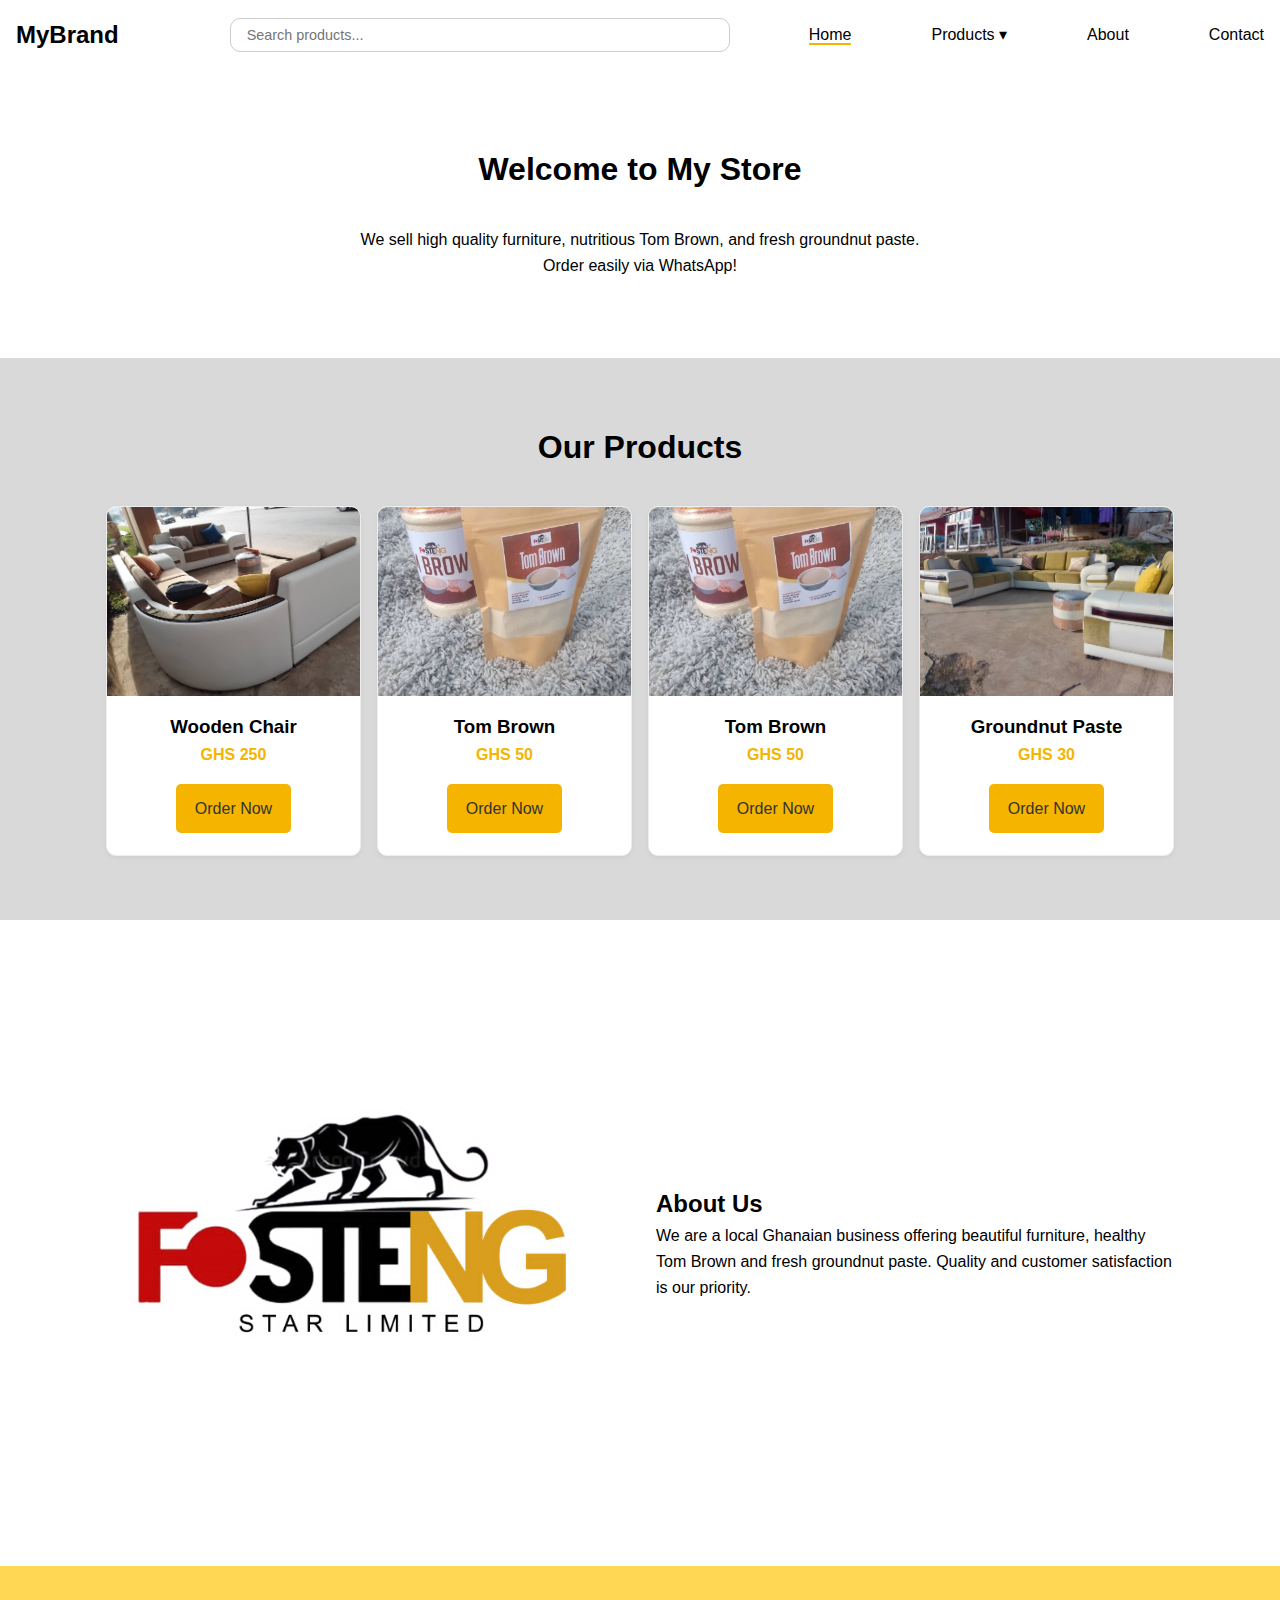
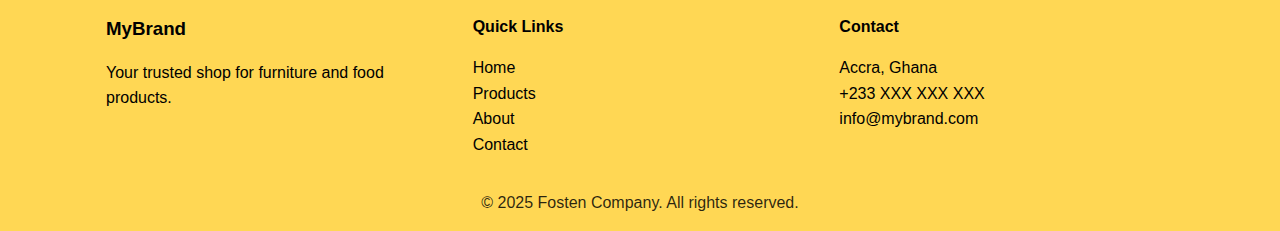
<file: index.html>
<!DOCTYPE html>
<html lang="en">
<head>
  <meta charset="UTF-8" />
  <meta name="viewport" content="width=device-width, initial-scale=1.0" />
  <title>My Products Website</title>
  <link rel="stylesheet" href="style.css" />
</head>
<body>

 <!-- Navbar -->
<nav class="navbar">
  <div class="nav-header">
    <div class="logo">MyBrand</div>

    <!-- 🔍 Search Bar added here -->
    <div class="nav-search">
      <input type="text" id="productSearch" placeholder="Search products...">
    </div>
    
    <ul class="nav-links">
      <li><a href="#" class="active">Home</a></li>
      <li class="dropdown">
        <a href="#">Products ▾</a>
        <ul class="dropdown-menu">
          <li><a href="furniture.html">Furnitures</a></li>
          <li><a href="foodBeverages.html">Food & Beverages</a></li>
        </ul>
      </li>
      <li><a href="#">About</a></li>
      <li><a href="#">Contact</a></li>
    </ul>

    <button class="hamburger">&#9776;</button>
  </div>
</nav>
<div class="mobile-overlay"></div>


  <!-- Hero Section -->
  <section class="section">
    <div class="container">
      <h1 class="section-title">Welcome to My Store</h1>
      <p style="text-align:center; max-width:600px; margin:1rem auto;">
        We sell high quality furniture, nutritious Tom Brown, and fresh groundnut paste.
        Order easily via WhatsApp!
      </p>
    </div>
  </section>

 <!-- Products Grid -->
<section class="section bg-light">
  <div class="container">
    <h2 class="section-title">Our Products</h2>

    <div class="grid" id="productsGrid">
      <div class="card">
        <div class="card-image">
          <img src="WhatsApp Image 2025-09-16 at 15.06.10_eca6fc6e.jpg" alt="Wooden Chair">
        </div>
        <div class="card-body">
          <h3>Wooden Chair</h3>
          <p class="price">GHS 250</p>
          <a href="https://wa.me/233xxxxxxxxx?text=I'm%20interested%20in%20Wooden%20Chair" class="btn btn-primary">Order Now</a>
        </div>
      </div>

      <div class="card">
        <div class="card-image">
          <img src="WhatsApp Image 2025-09-16 at 15.06.05_c3cac1b8.jpg" alt="Tom Brown">
        </div>
        <div class="card-body">
          <h3>Tom Brown</h3>
          <p class="price">GHS 50</p>
          <a href="https://wa.me/233xxxxxxxxx?text=I'm%20interested%20in%20Tom%20Brown" class="btn btn-primary">Order Now</a>
        </div>
      </div>


      <div class="card">
        <div class="card-image">
          <img src="WhatsApp Image 2025-09-16 at 15.06.05_c3cac1b8.jpg" alt="Tom Brown">
        </div>
        <div class="card-body">
          <h3>Tom Brown</h3>
          <p class="price">GHS 50</p>
          <a href="https://wa.me/233xxxxxxxxx?text=I'm%20interested%20in%20Tom%20Brown" class="btn btn-primary">Order Now</a>
        </div>
      </div>

      <div class="card">
        <div class="card-image">
          <img src="WhatsApp Image 2025-09-16 at 15.06.11_dd392df0.jpg" alt="Groundnut Paste">
        </div>
        <div class="card-body">
          <h3>Groundnut Paste</h3>
          <p class="price">GHS 30</p>
          <a href="https://wa.me/233xxxxxxxxx?text=I'm%20interested%20in%20Groundnut%20Paste" class="btn btn-primary">Order Now</a>
        </div>
      </div>
    </div>
  </div>
</section>
  <!-- About -->
  <section class="section">
    <div class="container about-snippet">
      <img src="WhatsApp Image 2025-09-16 at 15.06.07_6231b3d2.jpg" alt="About Us">
      <div>
        <h2>About Us</h2>
        <p>We are a local Ghanaian business offering beautiful furniture, healthy Tom Brown and fresh groundnut paste. Quality and customer satisfaction is our priority.</p>
      </div>
    </div>
  </section>

  <!-- Footer -->
  <footer>
    <div class="container footer-content">
      <div>
        <h3>MyBrand</h3>
        <p>Your trusted shop for furniture and food products.</p>
      </div>
      <div>
        <h4>Quick Links</h4>
        <a href="#">Home</a><br>
        <a href="#">Products</a><br>
        <a href="#">About</a><br>
        <a href="#">Contact</a>
      </div>
      <div>
        <h4>Contact</h4>
        <p>Accra, Ghana</p>
        <p>+233 XXX XXX XXX</p>
        <p>info@mybrand.com</p>
      </div>
    </div>
    <p style="text-align:center; color:#030303d7;">&copy; 2025 Fosten Company. All rights reserved.</p>
  </footer>
 <script>
  const hamburger = document.querySelector('.hamburger');
const navLinks = document.querySelector('.nav-links');
const dropdowns = document.querySelectorAll('.nav-links .dropdown');
const overlay = document.querySelector('.mobile-overlay');

// Mobile menu toggle
hamburger.addEventListener('click', () => {
  const isOpen = navLinks.classList.toggle('show');
  overlay.style.display = isOpen ? 'block' : 'none';
});

// Close menu when clicking overlay
overlay.addEventListener('click', () => {
  navLinks.classList.remove('show');
  overlay.style.display = 'none';
});

// Dropdown click toggle for mobile
dropdowns.forEach(dropdown => {
  const link = dropdown.querySelector('a');
  link.addEventListener('click', (e) => {
    if(window.innerWidth <= 768) {
      e.preventDefault();
      dropdown.classList.toggle('show');
    }
  });
});

// Close dropdown if clicking outside
document.addEventListener('click', (e) => {
  if(window.innerWidth <= 768 && !navLinks.contains(e.target) && !hamburger.contains(e.target)) {
    navLinks.classList.remove('show');
    overlay.style.display = 'none';
    dropdowns.forEach(d => d.classList.remove('show'));
  }
});

// Reset mobile menu on resize
window.addEventListener('resize', () => {
  if(window.innerWidth > 768) {
    navLinks.classList.remove('show');
    overlay.style.display = 'none';
    dropdowns.forEach(d => d.classList.remove('show'));
  }
});


    // Reset mobile menu on resize
    window.addEventListener('resize', () => {
      if(window.innerWidth > 768) {
        navLinks.classList.remove('show');
        dropdowns.forEach(dropdown => dropdown.classList.remove('show'));
      }
    });

   const searchInput = document.getElementById('productSearch');
  const cards = document.querySelectorAll('.card');

  searchInput.addEventListener('input', () => {
    const filter = searchInput.value.toLowerCase();
    cards.forEach(card => {
      const productName = card.querySelector('h3').textContent.toLowerCase();
      card.style.display = productName.includes(filter) ? 'flex' : 'none'; // maintain flex layout
    });
  });
</script>
</body>
</html>
</file>
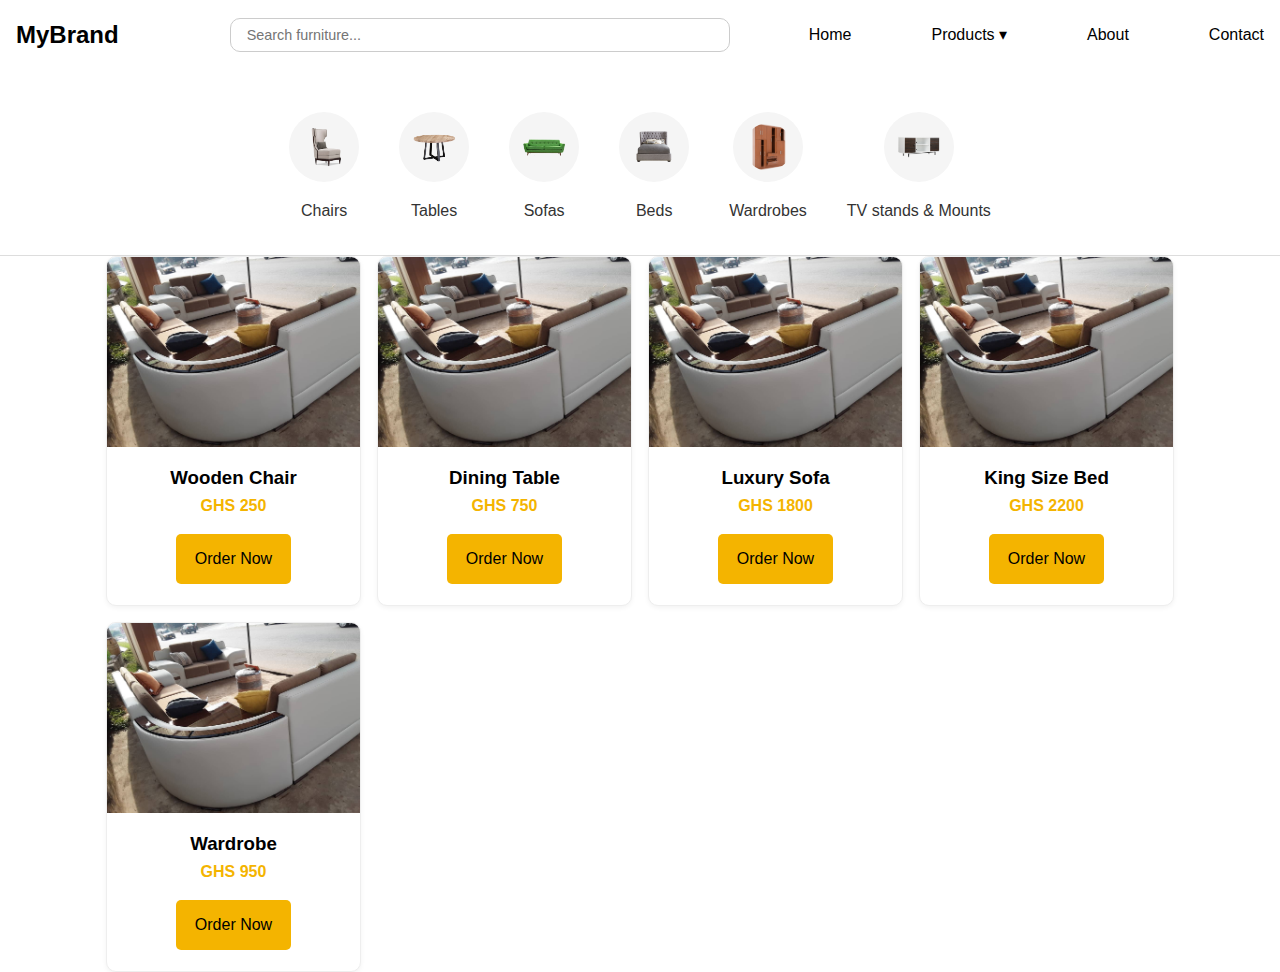
<file: furniture.html>
<!DOCTYPE html>
<html lang="en">
<head>
  <meta charset="UTF-8" />
  <meta name="viewport" content="width=device-width, initial-scale=1.0" />
  <title>Furniture Store</title>
  <link rel="stylesheet" href="style.css" />
  <style>
   :root {
  --primary: #f4b400;
}



/* --- Category Bar --- */
.category-bar {
  display: flex;
  flex-wrap: wrap;         /* allows wrapping on small screens */
  justify-content: center; /* centers them horizontally */
  gap: 2.5rem;              /* ⬅ increased space between icons */
  padding: 2rem 1rem;
  background: #fff;
  border-bottom: 1px solid #ddd;
}

.category-bar::-webkit-scrollbar {
  display: none;
}

.category {
  flex: 0 0 auto;
  text-align: center;
  cursor: pointer;
  transition: transform 0.2s;
}

.category:hover {
  transform: scale(1.05);
}

.category img {
  width: 70px;           /* slightly bigger icons */
  height: 70px;
  object-fit: contain;
  border-radius: 50%;
  background: #f5f5f5;
  padding: 0.7rem;
  margin-bottom: 0.5rem;
}

.category span {
  display: block;
  font-size: 1rem;
  color: #333;
}

/* Grid + Cards */
.grid {
  display: grid;
  grid-template-columns: repeat(auto-fill, minmax(250px, 1fr));
  gap: 1rem;
  justify-content: start; /* prevents single card from stretching */
  align-items: start;
}

.card {
  display: flex;
  flex-direction: column;
  border: 1px solid #eee;
  border-radius: 10px;
  background: #fff;
  box-shadow: 0 2px 5px rgba(0,0,0,0.05);
  overflow: hidden;
  transition: transform 0.3s ease, box-shadow 0.3s ease;
  height: auto;
  min-height: 350px;
  max-width: 300px; /* prevents card from stretching */
  margin: 0 auto;    /* center single card */
}

.card:hover {
  transform: translateY(-5px);
  box-shadow: 0 5px 15px rgba(0,0,0,0.1);
}

.card-image {
  width: 100%;
  aspect-ratio: 4 / 3; /* keep the same ratio */
  overflow: hidden;
  max-height: 280px; /* increase height slightly */
}

.card-image img {
  width: 100%;
  height: 100%;
  object-fit: cover;
  display: block;
}


.card-body {
  padding: 1rem;
  text-align: center;
}

.price {
  color: var(--primary);
  font-weight: bold;
  margin-bottom: 1rem;
}

.btn {
  display: inline-block;
  background-color: #f4b400;
  padding: 0.75rem 1.2rem;
  border-radius: 5px;
  text-align: center;
  font-weight: 500;
  transition: 0.3s;
}

.btn-primary {
  background: var(--primary);
  color: #333;
}

.btn:hover {
  opacity: 0.9;
}

.nav-search {
  justify-self: center;
  width: 100%;
  max-width: 500px;
}

.nav-search input {
  padding: 0.5rem 1rem;
  border: 1px solid #ccc;
  border-radius: 10px;
  font-size: 0.9rem;
  width: 100%;
}

@media (max-width: 768px) {
  .nav-search {
    max-width: 900px;
  }

  .nav-search input {
    font-size: 0.8rem;
    padding: 0.4rem 0.8rem;
  }
}

  </style>
</head>
<body>

<nav class="navbar">
  <div class="nav-header">
    <div class="logo">MyBrand</div>

    <!-- 👇 Furniture search bar inside navbar -->
    <div class="nav-search">
  <input type="text" id="productSearch" placeholder="Search furniture...">
</div>

    <ul class="nav-links">
      <li><a href="index.html">Home</a></li>
      <li class="dropdown">
        <a href="#">Products ▾</a>
        <ul class="dropdown-menu">
          <li><a href="furniture.html" class="active">Furnitures</a></li>
          <li><a href="foodBeverages.html">Food & Beverages</a></li>
        </ul>
      </li>
      <li><a href="#">About</a></li>
      <li><a href="#">Contact</a></li>
    </ul>

    <button class="hamburger">&#9776;</button>
  </div>
</nav>

  <div class="mobile-overlay"></div>

  <!-- Furniture Categories -->
  <section class="category-bar">
    <div class="category" data-category="chairs">
      <img src="pngwing.com (1).png" alt="Chairs">
      <span>Chairs</span>
    </div>
    <div class="category" data-category="tables">
      <img src="pngwing.com (2).png" alt="Tables">
      <span>Tables</span>
    </div>
    <div class="category" data-category="sofas">
      <img src="pngwing.com (3).png" alt="Sofas">
      <span>Sofas</span>
    </div>
    <div class="category" data-category="beds">
      <img src="pngwing.com (5).png" alt="Beds">
      <span>Beds</span>
    </div>
    <div class="category" data-category="wardrobes">
      <img src="pngwing.com (7).png" alt="Wardrobes">
      <span>Wardrobes</span>
    </div>

    <div class="category" data-category="wardrobes">
      <img src="TV stand.png" alt="Wardrobes">
      <span>TV stands & Mounts</span>
    </div>
  </section>

  <!-- Furniture Products -->
  <div class="container">
    <div class="grid" id="productsGrid">
      <div class="card" data-category="chairs">
        <div class="card-image"><img src="WhatsApp Image 2025-09-16 at 15.06.10_eca6fc6e.jpg" alt="Wooden Chair"></div>
        <div class="card-body">
          <h3>Wooden Chair</h3>
          <p class="price">GHS 250</p>
          <a href="#" class="btn">Order Now</a>
        </div>
      </div>

      <div class="card" data-category="tables">
        <div class="card-image"><img src="WhatsApp Image 2025-09-16 at 15.06.10_eca6fc6e.jpg" alt="Dining Table"></div>
        <div class="card-body">
          <h3>Dining Table</h3>
          <p class="price">GHS 750</p>
          <a href="#" class="btn">Order Now</a>
        </div>
      </div>

      <div class="card" data-category="sofas">
        <div class="card-image"><img src="WhatsApp Image 2025-09-16 at 15.06.10_eca6fc6e.jpg" alt="Luxury Sofa"></div>
        <div class="card-body">
          <h3>Luxury Sofa</h3>
          <p class="price">GHS 1800</p>
          <a href="#" class="btn">Order Now</a>
        </div>
      </div>

      <div class="card" data-category="beds">
        <div class="card-image"><img src="WhatsApp Image 2025-09-16 at 15.06.10_eca6fc6e.jpg" alt="King Size Bed"></div>
        <div class="card-body">
          <h3>King Size Bed</h3>
          <p class="price">GHS 2200</p>
          <a href="#" class="btn">Order Now</a>
        </div>
      </div>

      <div class="card" data-category="wardrobes">
        <div class="card-image"><img src="WhatsApp Image 2025-09-16 at 15.06.10_eca6fc6e.jpg" alt="Wardrobe"></div>
        <div class="card-body">
          <h3>Wardrobe</h3>
          <p class="price">GHS 950</p>
          <a href="#" class="btn">Order Now</a>
        </div>
      </div>
    </div>
  </div>

  <script>
    // Mobile nav toggle
    const hamburger = document.querySelector('.hamburger');
    const navLinks = document.querySelector('.nav-links');
    const overlay = document.querySelector('.mobile-overlay');
    hamburger.addEventListener('click', () => {
      const isOpen = navLinks.classList.toggle('show');
      overlay.style.display = isOpen ? 'block' : 'none';
    });
    overlay.addEventListener('click', () => {
      navLinks.classList.remove('show');
      overlay.style.display = 'none';
    });

    // Search
    const searchInput = document.getElementById('productSearch');
    const cards = document.querySelectorAll('.card');
    searchInput.addEventListener('input', () => {
      const filter = searchInput.value.toLowerCase();
      cards.forEach(card => {
        const productName = card.querySelector('h3').textContent.toLowerCase();
        card.style.display = productName.includes(filter) ? 'flex' : 'none';
      });
    });

    // Category filter
    const categories = document.querySelectorAll('.category');
    categories.forEach(cat => {
      cat.addEventListener('click', () => {
        const type = cat.dataset.category;
        cards.forEach(card => {
          card.style.display = card.dataset.category === type ? 'flex' : 'none';
        });
      });
    });
  </script>
</body>
</html>
</file>
<file: style.css>
:root {
  --primary: #f4b400;
  --dark: #ffffff;
  --light: #d9d9d9;
  --text: #000000;
}

* {
  box-sizing: border-box;
  margin: 0;
  padding: 0;
}

body {
  font-family: 'Segoe UI', sans-serif;
  color: var(--text);
  line-height: 1.6;
  background: #fff;
  padding-top: 80px;  /* adjust to your navbar height (~70–80px) */
}


a {
  text-decoration: none;
  color: inherit;
}

.container {
  max-width: 1100px;
  margin: 0 auto;
  padding: 0 1rem;
}

.section {
  padding: 4rem 1rem;
}

.section-title {
  text-align: center;
  margin-bottom: 2rem;
  font-size: 2rem;
}

/* Navbar */
.navbar {
  background: var(--dark);
  color: #000000;
  position: fixed;      /* <— make it stick */
  top: 0;                /* <— pin to top */
  left: 0;
  width: 100%;           /* <— full width */
  z-index: 1000;         /* <— stay above everything else */
}


.nav-header {
  display: flex;
  justify-content: space-between;
  align-items: center;
  padding: 1rem;
}

.logo {
  font-weight: bold;
  font-size: 1.5rem;
}

.hamburger {
  display: none;
  background: none;
  border: none;
  font-size: 2rem;
  color: #000000;
  cursor: pointer;
}

.nav-links {
  display: flex;
  align-items: center;
  list-style: none;
  gap: 5rem;
  padding: 0;
  margin-left: auto;
}

.nav-links li {
  position: relative;
}

.nav-links a {
  color: #000000;
}

.nav-links .active {
  border-bottom: 2px solid var(--primary);
}

/* Dropdown */
.dropdown-menu {
  display: none;
  position: absolute;
  top: 100%;
  left: 0;
  list-style: none;
  background: #fff;
  border-radius: 6px;
  box-shadow: 0 4px 8px rgba(0,0,0,0.1);
  padding: 0.5rem 0;
  min-width: 180px;
  z-index: 1000;
}

.dropdown-menu li a {
  display: block;
  padding: 0.6rem 1rem;
  color: #333;
  transition: background 0.2s;
  text-align: center;
}

.dropdown-menu li a:hover {
  background: #ffc402ac;
}

.dropdown:hover .dropdown-menu {
  display: block;
}

/* Grid + Cards */
.grid {
  display: grid;
  grid-template-columns: repeat(auto-fill, minmax(250px, 1fr));
  gap: 1rem;
  justify-content: start; /* prevents single card from stretching */
  align-items: start;
}

.card {
  display: flex;
  flex-direction: column;
  border: 1px solid #eee;
  border-radius: 10px;
  background: #fff;
  box-shadow: 0 2px 5px rgba(0,0,0,0.05);
  overflow: hidden;
  transition: transform 0.3s ease, box-shadow 0.3s ease;
  height: auto;
  min-height: 350px;
  max-width: 300px; /* prevents card from stretching */
  margin: 0 auto;    /* center single card */
}

.card:hover {
  transform: translateY(-5px);
  box-shadow: 0 5px 15px rgba(0,0,0,0.1);
}

.card-image {
  width: 100%;
  aspect-ratio: 4 / 3; /* keep the same ratio */
  overflow: hidden;
  max-height: 280px; /* increase height slightly */
}

.card-image img {
  width: 100%;
  height: 100%;
  object-fit: cover;
  display: block;
}


.card-body {
  padding: 1rem;
  text-align: center;
}

.price {
  color: var(--primary);
  font-weight: bold;
  margin-bottom: 1rem;
}

.btn {
  display: inline-block;
  padding: 0.75rem 1.2rem;
  border-radius: 5px;
  text-align: center;
  font-weight: 500;
  transition: 0.3s;
}

.btn-primary {
  background: var(--primary);
  color: #333;
}

.btn:hover {
  opacity: 0.9;
}

/* About */
.bg-light { background: var(--light); }

.about-snippet {
  display: grid;
  grid-template-columns: 1fr 1fr;
  gap: 2rem;
  align-items: center;
}

.about-snippet img {
  width: 100%;
  border-radius: 10px;
}

.about-snippet .text {
  display: flex;
  flex-direction: column;
}

/* Footer */
footer {
  background: #ffc402ac;
  color: #000000;
  padding: 3rem 1rem 1rem;
}

.footer-content {
  display: grid;
  grid-template-columns: repeat(auto-fit,minmax(200px,1fr));
  gap: 2rem;
  margin-bottom: 2rem;
}

footer h3, footer h4 {
  color: #000000;
  margin-bottom: 1rem;
}

footer a { color: #000000; }
footer a:hover { color: var(--primary); }

/* Responsive */
@media (max-width: 992px) {
  .nav-links {
    gap: 1rem;
  }
}

@media (max-width: 768px) {
  .hamburger { display: block; }

  .nav-links {
    display: none;
    flex-direction: column;
    align-items: center;
    text-align: center;
    background: var(--dark);
    position: absolute;
    top: 100%;
    right: 0;
    width: 100%;
    padding: 1rem 0;
  }

  .nav-links.show { display: flex; }

  .dropdown-menu {
    position: static;
    background: var(--dark);
    box-shadow: none;
  }

  .dropdown-menu li a {
    color: #000000;
    text-align: center;
  }

  .footer-content {
    text-align: center;
    justify-items: center;
  }

  /* About section: stack and match text to image */
  .about-snippet {
    grid-template-columns: 1fr;
  }

  .about-snippet img {
    height: auto;
  }

  .about-snippet .text {
    justify-content: center;
  }

  .nav-links {
    gap: 0.5rem;
  }
}

/* Navbar search */
.nav-search {
  margin-left: 2rem;
}

.nav-search input {
  padding: 0.5rem 1rem;
  border: 1px solid #ccc;
  border-radius: 10px;
  font-size: 0.9rem;
  width: 500px;
}

@media (max-width: 768px) {
  .nav-search {
    width: 100%;
    text-align: center;
    margin: 1rem 0 0;
  }

  .nav-search input {
    width: 90%;
    max-width: 300px;
  }
}

/* Overlay behind mobile menu */
.mobile-overlay {
  display: none;
  position: fixed;
  inset: 0;
  background: rgba(0, 0, 0, 0.4);
  z-index: 9;
}

/* Ensure mobile nav is above overlay */
.nav-links.show {
  z-index: 10;
  animation: slideDown 0.3s ease;
}

@keyframes slideDown {
  from { opacity: 0; transform: translateY(-10px); }
  to   { opacity: 1; transform: translateY(0); }
}

/* Navbar layout */
.nav-header {
  display: grid;
  grid-template-columns: auto 1fr auto; /* logo | search | nav-links */
  align-items: center;
  gap: 1rem;
}

.logo {
  justify-self: start;
}

/* Search bar */
.nav-search {
  justify-self: center;
  width: 100%;
  max-width: 500px; /* large on desktop */
}

.nav-search input {
  padding: 0.5rem 1rem;
  border: 1px solid #ccc;
  border-radius: 10px;
  font-size: 0.9rem;
  width: 100%;
}

/* Nav links */
.nav-links {
  justify-self: end;
}

/* Mobile: keep inline, shrink search bar */
@media (max-width: 768px) {
  .nav-header {
    grid-template-columns: auto auto auto; /* keep inline: logo | search | hamburger */
  }

  .nav-search {
    max-width: 160px; /* small enough to fit */
  }

  .nav-search input {
    font-size: 0.75rem;
    padding: 0.4rem 0.6rem;
  }

  .nav-links {
    display: none; /* stays hidden until hamburger clicked */
  }
}
</file>
